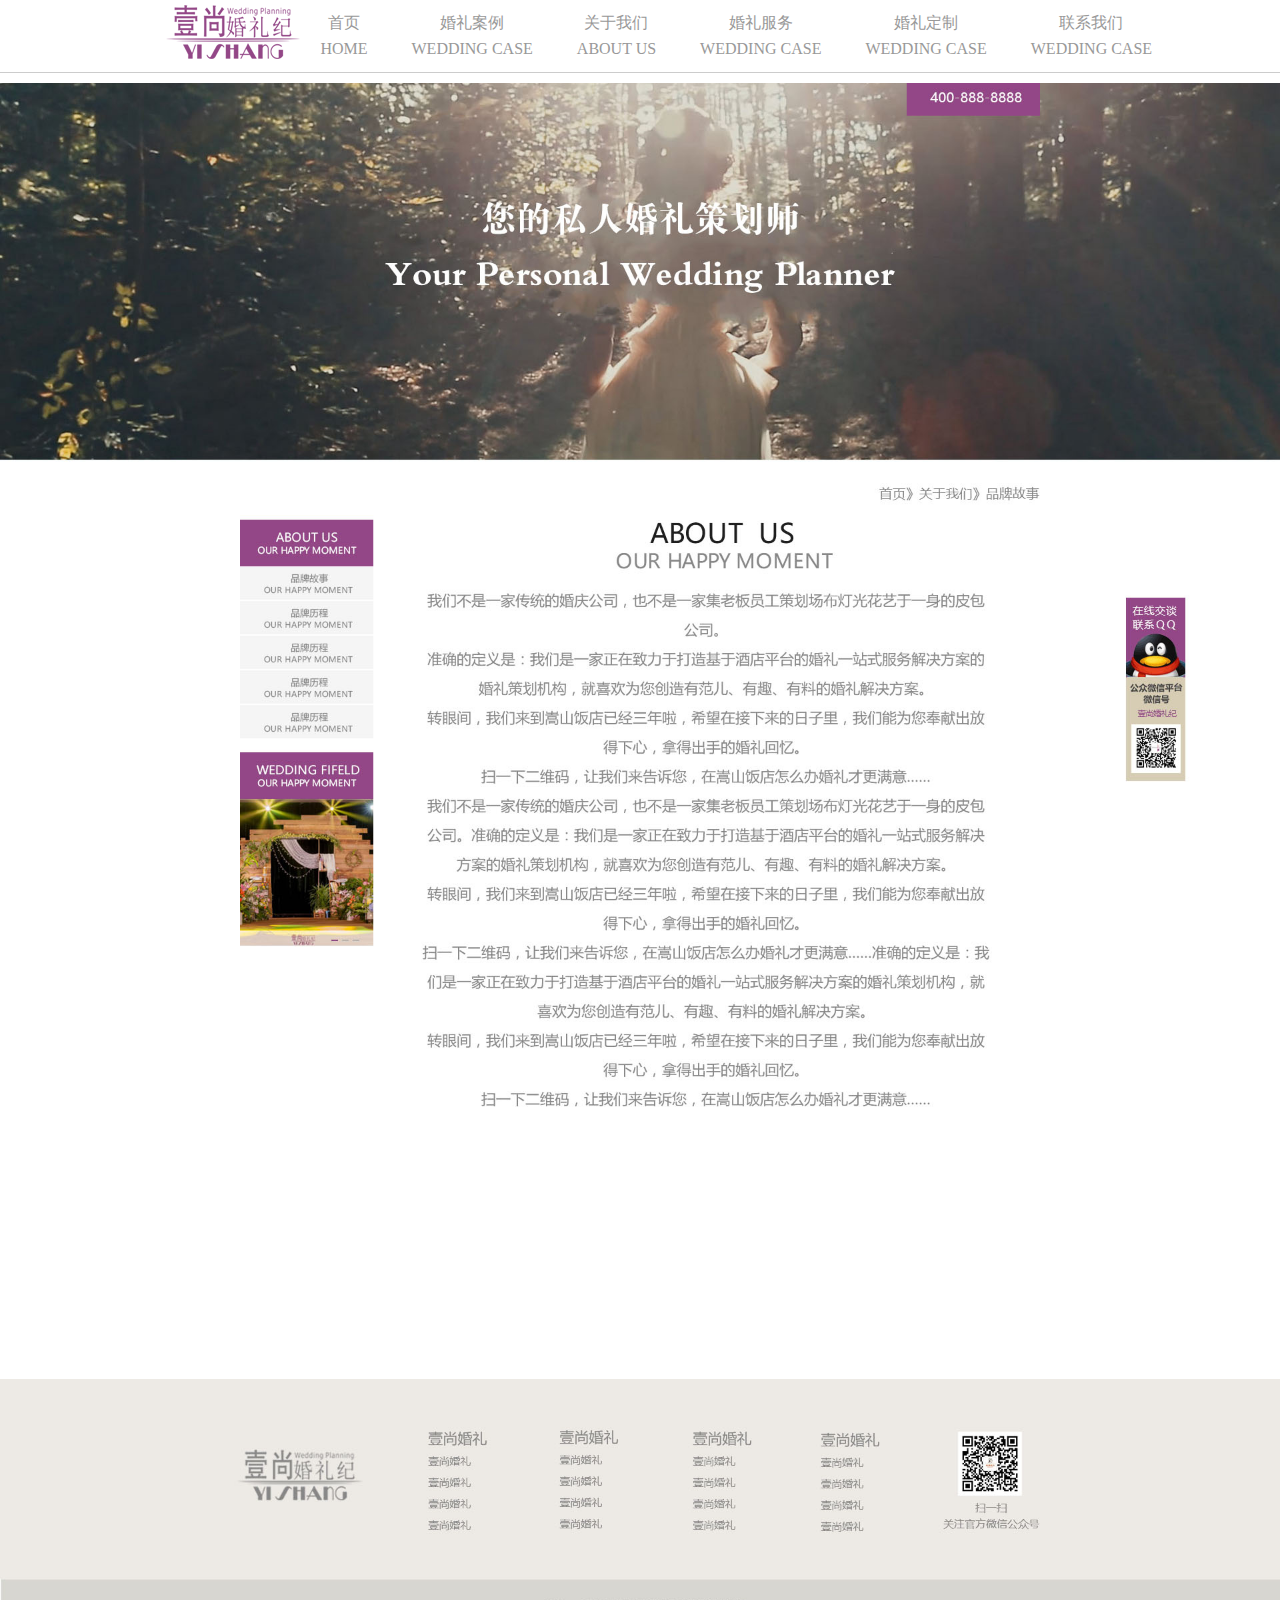
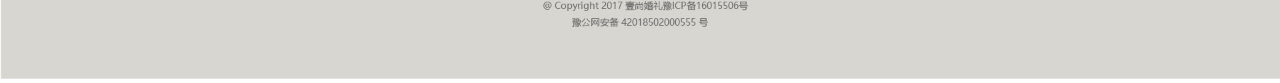
<file: about.html>
<!DOCTYPE html>
<html lang="en">
<head>
	<meta charset="UTF-8">
	<title>关于我们</title>
	<style>
		* {
			margin: 0;
			padding: 0;
		}
		body {
			text-align: center;
		}
		ul,li {
			list-style: none;
		}
		.top {
			width: 100%;
			min-width: 1000px;
			box-sizing: border-box;
			border-bottom: 1px solid #ccc;
			margin-bottom: 10px;
			display: flex;
		}
		.logo {
			width: 134px;
			height: 54px;
			background: url("img/图层 1.png") no-repeat;
			margin-top: 5px;
			margin-left: 13%;
		}
		.top ul {
			width: 100%;
	    height: 72px;
	    margin: 0 auto;
	    text-align: left;
	    flex: 1;
		}
		.top li {
			display: inline;
    	height: 72px;
		}
		.top li a {
			text-decoration: none;
			text-align: center;
			color: #999;
			display: inline-block;
	    padding: 10px 20px;
	    height: 52px;
	    line-height: 26px;
	    font-size: 16px;
		}
		.top li a:hover {
			color: #934787;
		}
		.img img {
			width: 100%;
			min-width: 1000px;
		}
	</style>
</head>
<body>
	<div class="cont">
		<div class="top">
			<a class="logo" href="javascript:;"></a>
			<ul>
				<li><a href="shuo.html">首页<br>HOME</a></li>
				<li><a href="anli.html">婚礼案例<br>WEDDING CASE</a></li>
				<li><a href="about.html">关于我们<br>ABOUT US</a></li>
				<li><a href="">婚礼服务<br>WEDDING CASE</a></li>
				<li><a href="">婚礼定制<br>WEDDING CASE</a></li>
				<li><a href="lianxi.html">联系我们<br>WEDDING CASE</a></li>
			</ul>
		</div>
		<div class="img">
			<img src="img/壹赏婚礼纪关于我们.jpg" alt="">
		</div>
	</div>

	<script src="js/jquery.min.js"></script>
	<script>
	</script>
</body>
</html>
</file>
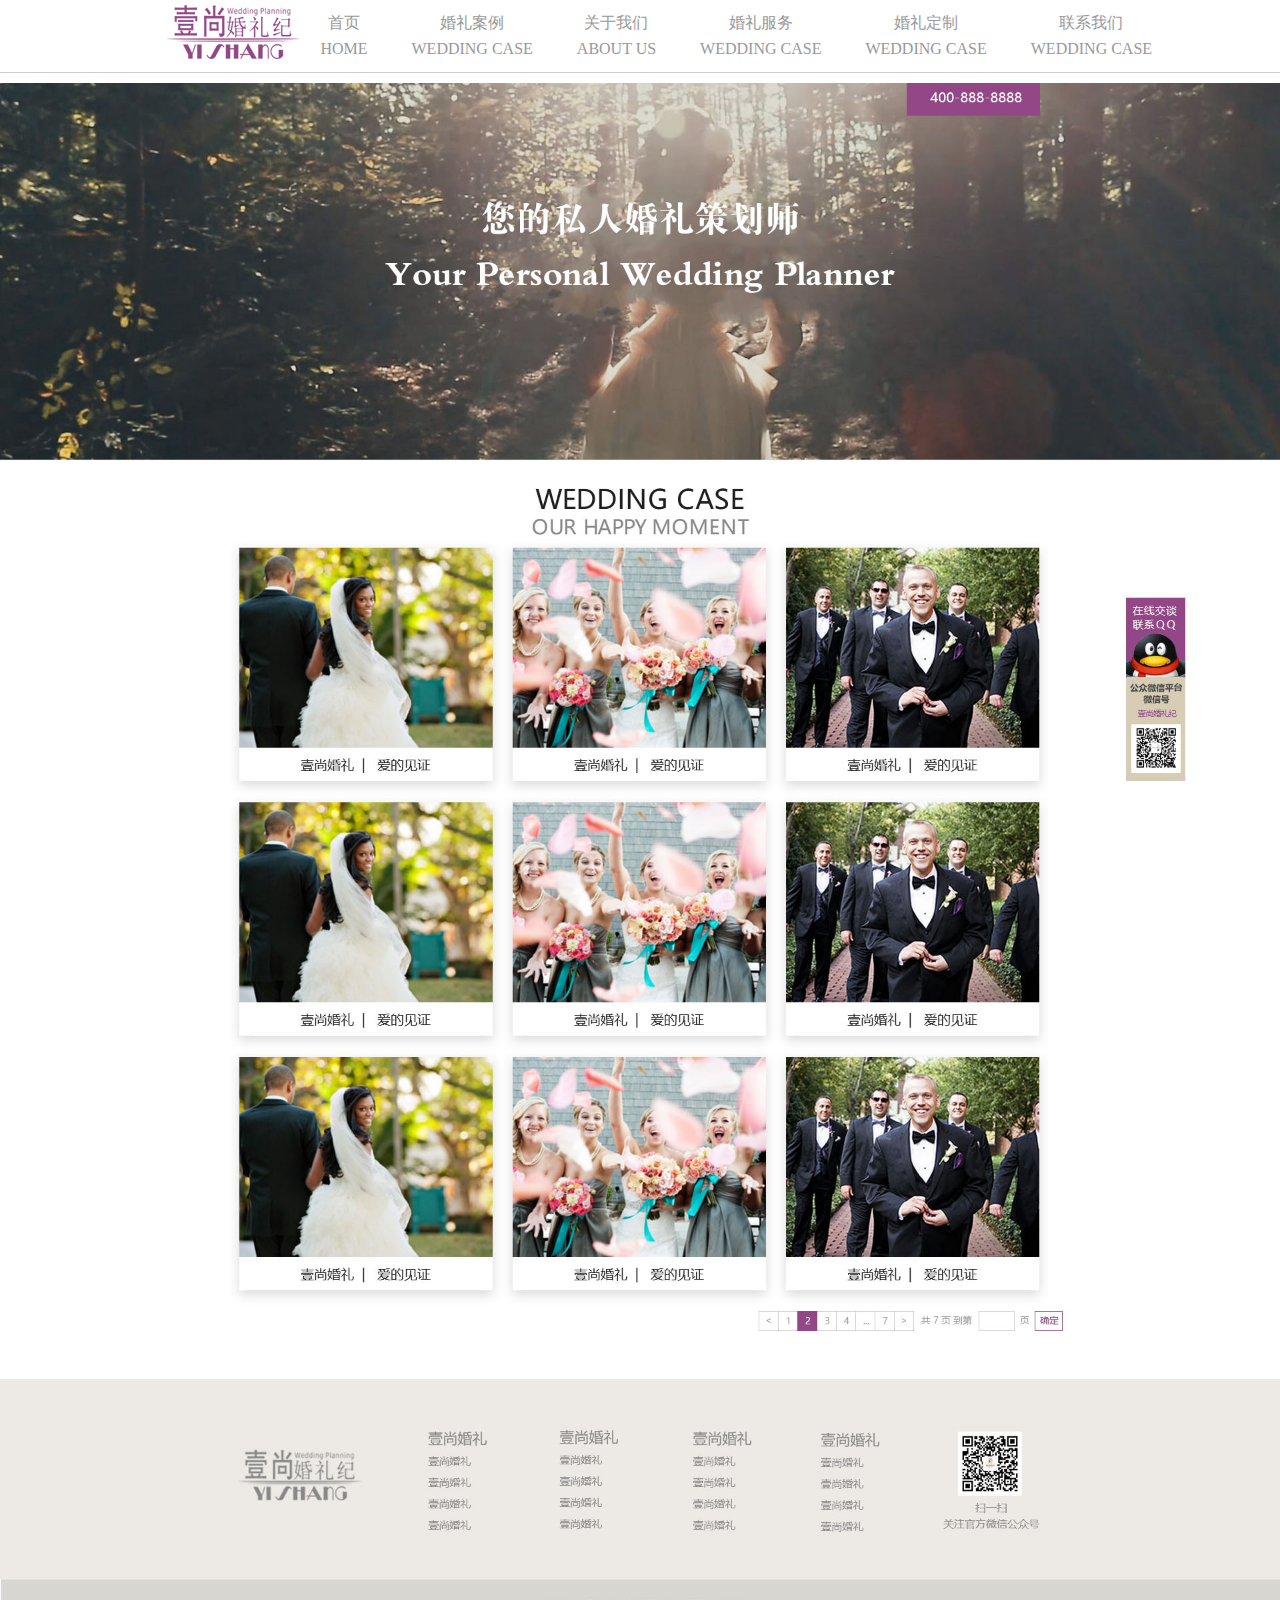
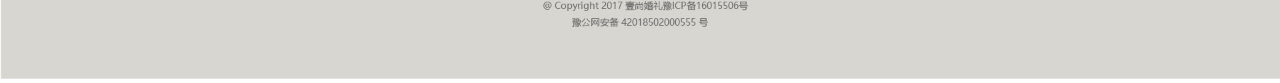
<file: anli.html>
<!DOCTYPE html>
<html lang="en">
<head>
	<meta charset="UTF-8">
	<title>案例</title>
<style>
		* {
			margin: 0;
			padding: 0;
		}
		body {
			text-align: center;
		}
		ul,li {
			list-style: none;
		}
		.top {
			width: 100%;
			min-width: 1000px;
			box-sizing: border-box;
			border-bottom: 1px solid #ccc;
			margin-bottom: 10px;
			display: flex;
		}
		.logo {
			width: 134px;
			height: 54px;
			background: url("img/图层 1.png") no-repeat;
			margin-top: 5px;
			margin-left: 13%;
		}
		.top ul {
			width: 100%;
	    height: 72px;
	    margin: 0 auto;
	    text-align: left;
	    flex: 1;
		}
		.top li {
			display: inline;
    	height: 72px;
		}
		.top li a {
			text-decoration: none;
			text-align: center;
			color: #999;
			display: inline-block;
	    padding: 10px 20px;
	    height: 52px;
	    line-height: 26px;
	    font-size: 16px;
		}
		.top li a:hover {
			color: #934787;
		}
		.img img {
			width: 100%;
			min-width: 1000px;
		}
	</style>
</head>
<body>
	<div class="cont">
		<div class="top">
			<a class="logo" href="javascript:;"></a>
			<ul>
				<li><a href="shuo.html">首页<br>HOME</a></li>
				<li><a href="anli.html">婚礼案例<br>WEDDING CASE</a></li>
				<li><a href="about.html">关于我们<br>ABOUT US</a></li>
				<li><a href="">婚礼服务<br>WEDDING CASE</a></li>
				<li><a href="">婚礼定制<br>WEDDING CASE</a></li>
				<li><a href="lianxi.html">联系我们<br>WEDDING CASE</a></li>
			</ul>
		</div>
		<div class="img">
			<img src="img/壹赏婚礼纪婚礼案例.jpg" alt="">
		</div>
	</div>

	<script src="js/jquery.min.js"></script>
	<script>
	</script>
</body>
</html>
</file>
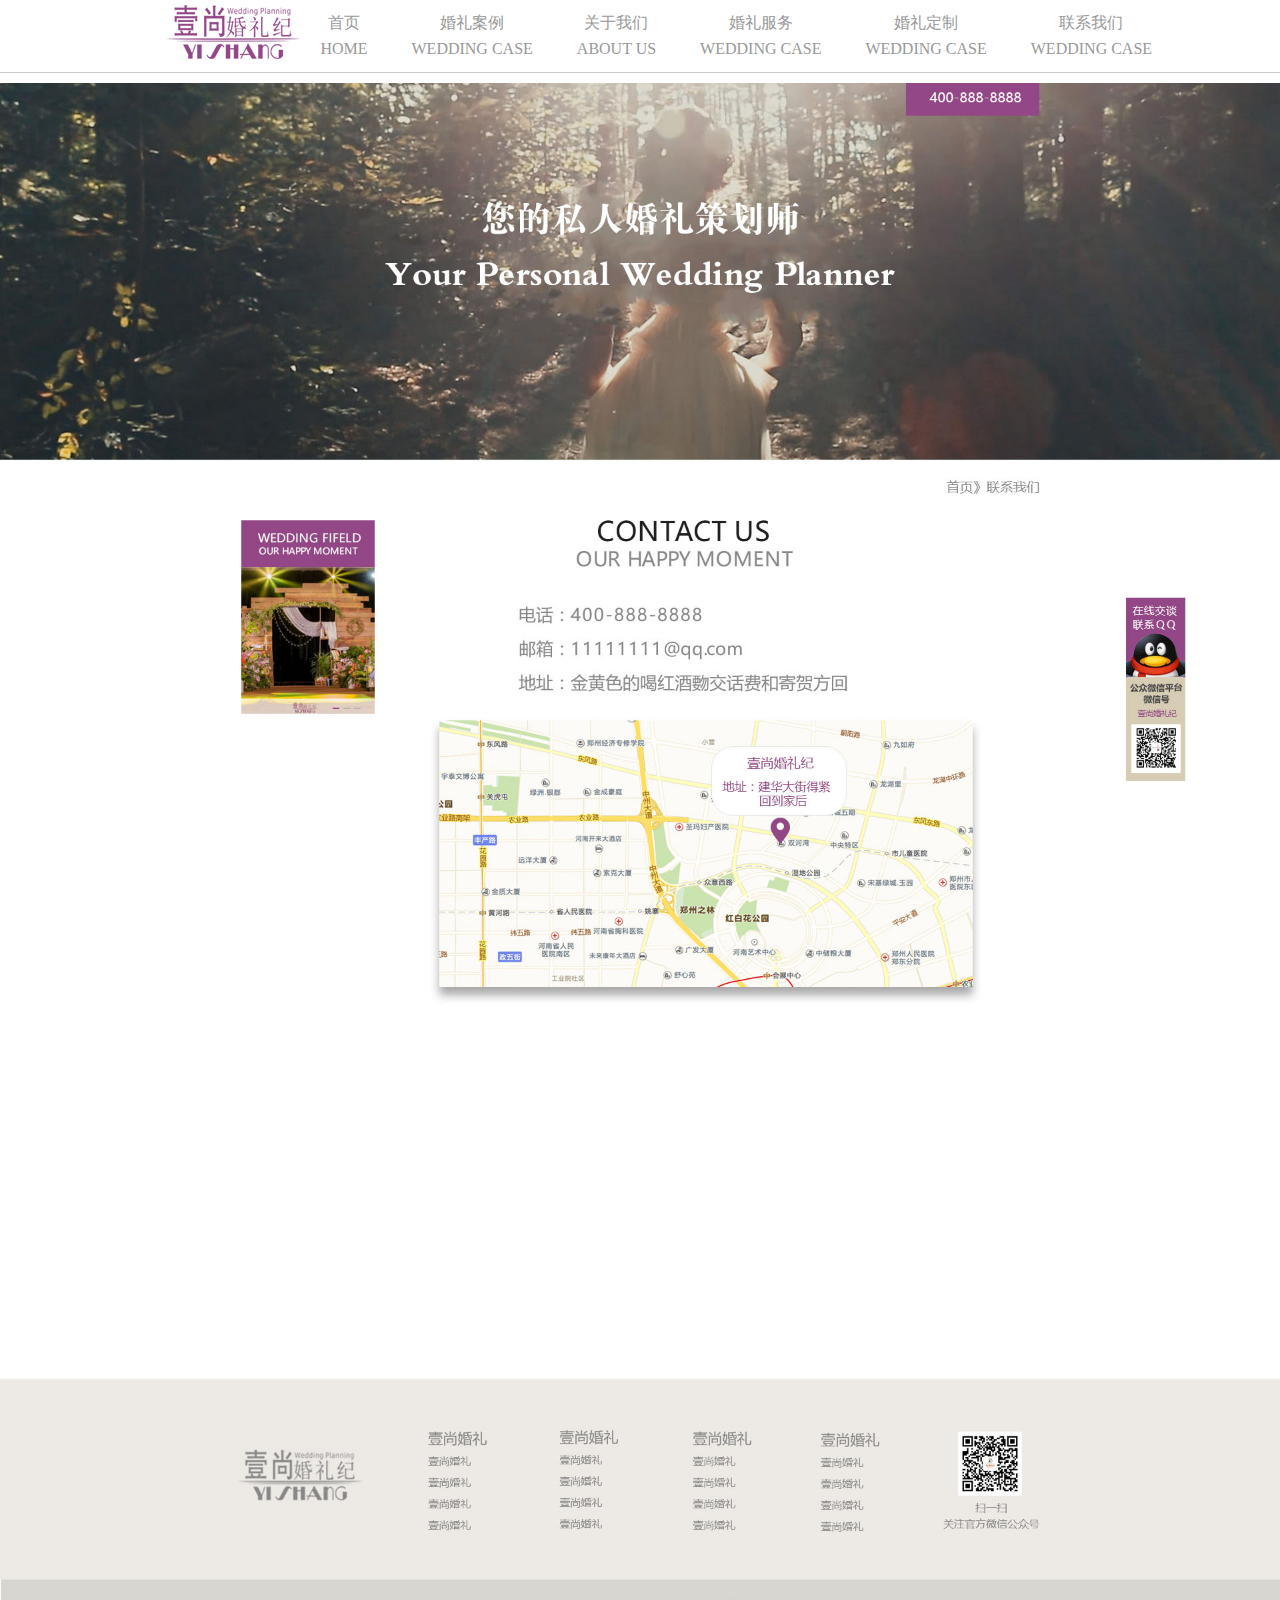
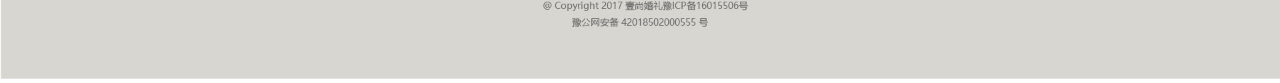
<file: lianxi.html>
<!DOCTYPE html>
<html lang="en">
<head>
	<meta charset="UTF-8">
	<title>联系我们</title>
	<style>
		* {
			margin: 0;
			padding: 0;
		}
		body {
			text-align: center;
		}
		ul,li {
			list-style: none;
		}
		.top {
			width: 100%;
			min-width: 1000px;
			box-sizing: border-box;
			border-bottom: 1px solid #ccc;
			margin-bottom: 10px;
			display: flex;
		}
		.logo {
			width: 134px;
			height: 54px;
			background: url("img/图层 1.png") no-repeat;
			margin-top: 5px;
			margin-left: 13%;
		}
		.top ul {
			width: 100%;
	    height: 72px;
	    margin: 0 auto;
	    text-align: left;
	    flex: 1;
		}
		.top li {
			display: inline;
    	height: 72px;
		}
		.top li a {
			text-decoration: none;
			text-align: center;
			color: #999;
			display: inline-block;
	    padding: 10px 20px;
	    height: 52px;
	    line-height: 26px;
	    font-size: 16px;
		}
		.top li a:hover {
			color: #934787;
		}
		.img img {
			width: 100%;
			min-width: 1000px;
		}
	</style>
</head>
<body>
	<div class="cont">
		<div class="top">
			<a class="logo" href="javascript:;"></a>
			<ul>
				<li><a href="shuo.html">首页<br>HOME</a></li>
				<li><a href="anli.html">婚礼案例<br>WEDDING CASE</a></li>
				<li><a href="about.html">关于我们<br>ABOUT US</a></li>
				<li><a href="">婚礼服务<br>WEDDING CASE</a></li>
				<li><a href="">婚礼定制<br>WEDDING CASE</a></li>
				<li><a href="lianxi.html">联系我们<br>WEDDING CASE</a></li>
			</ul>
		</div>
		<div class="img">
			<img src="img/壹赏婚礼纪联系我们.jpg" alt="">
		</div>
	</div>

	<script src="js/jquery.min.js"></script>
	<script>
	</script>
</body>
</html>
</file>
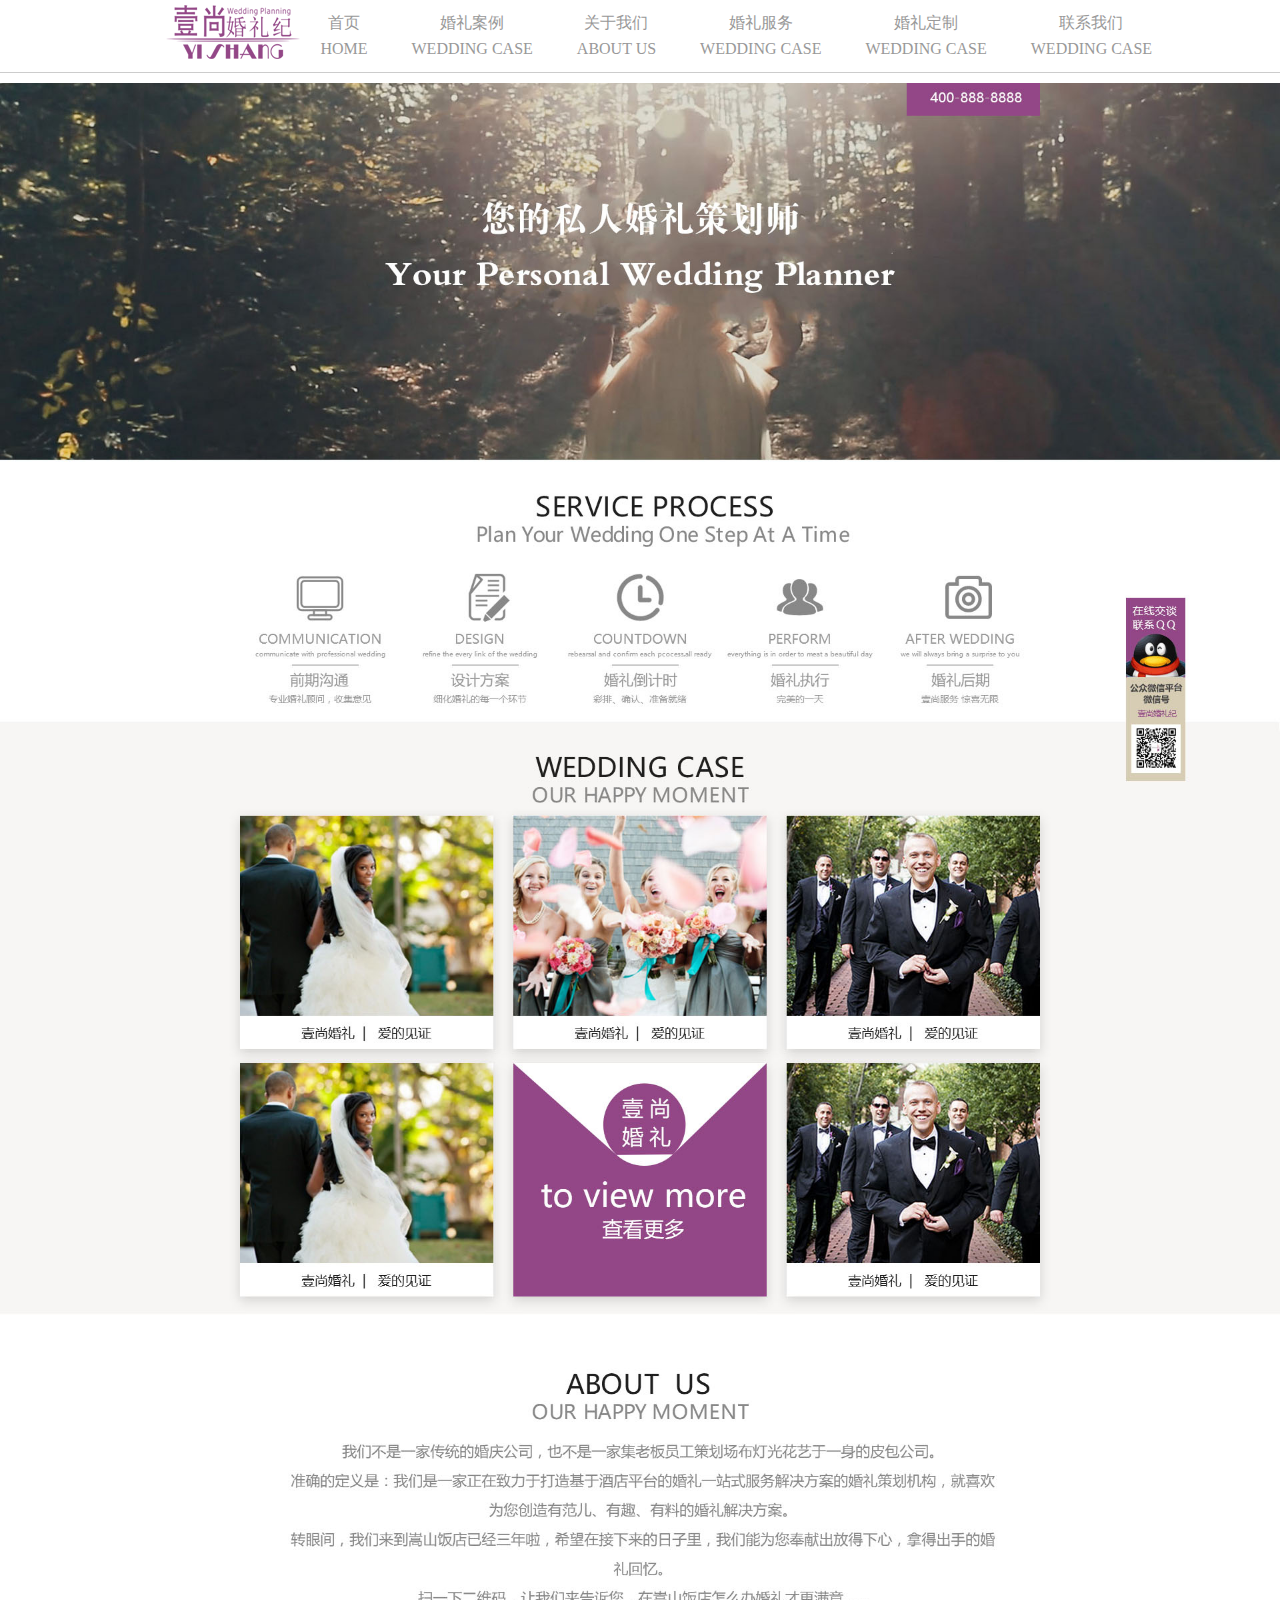
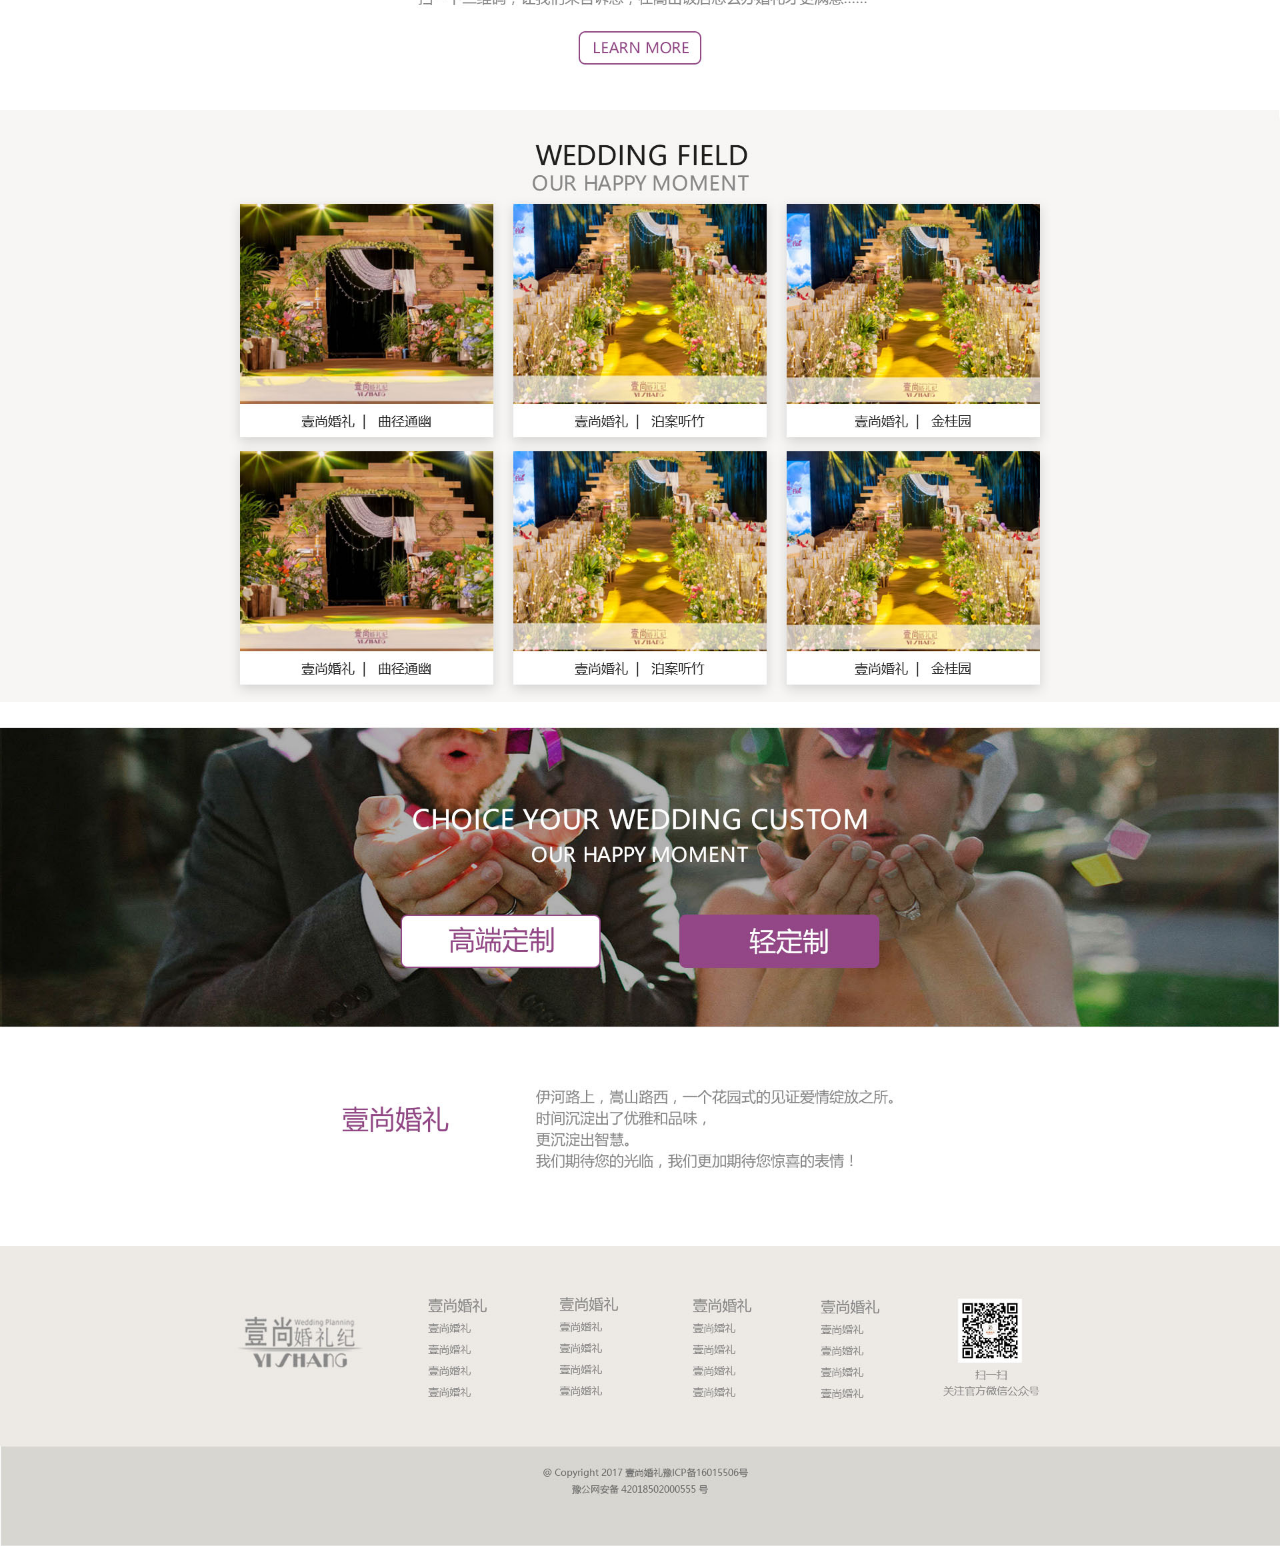
<file: shuo.html>
<!DOCTYPE html>
<html lang="en">
<head>
	<meta charset="UTF-8">
	<title>首页</title>
	<style>
		* {
			margin: 0;
			padding: 0;
		}
		body {
			text-align: center;
		}
		ul,li {
			list-style: none;
		}
		.top {
			width: 100%;
			min-width: 1000px;
			box-sizing: border-box;
			border-bottom: 1px solid #ccc;
			margin-bottom: 10px;
			display: flex;
		}
		.logo {
			width: 134px;
			height: 54px;
			background: url("img/图层 1.png") no-repeat;
			margin-top: 5px;
			margin-left: 13%;
		}
		.top ul {
			width: 100%;
	    height: 72px;
	    margin: 0 auto;
	    text-align: left;
	    flex: 1;
		}
		.top li {
			display: inline;
    	height: 72px;
		}
		.top li a {
			text-decoration: none;
			text-align: center;
			color: #999;
			display: inline-block;
	    padding: 10px 20px;
	    height: 52px;
	    line-height: 26px;
	    font-size: 16px;
		}
		.top li a:hover {
			color: #934787;
		}
		.img img {
			width: 100%;
			min-width: 1000px;
		}
	</style>
</head>
<body>
	<div class="cont">
		<div class="top">
			<a class="logo" href="javascript:;"></a>
			<ul>
				<li><a href="shuo.html">首页<br>HOME</a></li>
				<li><a href="anli.html">婚礼案例<br>WEDDING CASE</a></li>
				<li><a href="about.html">关于我们<br>ABOUT US</a></li>
				<li><a href="">婚礼服务<br>WEDDING CASE</a></li>
				<li><a href="">婚礼定制<br>WEDDING CASE</a></li>
				<li><a href="lianxi.html">联系我们<br>WEDDING CASE</a></li>
			</ul>
		</div>
		<div class="img">
			<img src="img/壹赏婚礼纪首页.jpg" alt="">
		</div>
	</div>

	<script src="js/jquery.min.js"></script>
	<script>
	</script>
</body>
</html>
</file>
